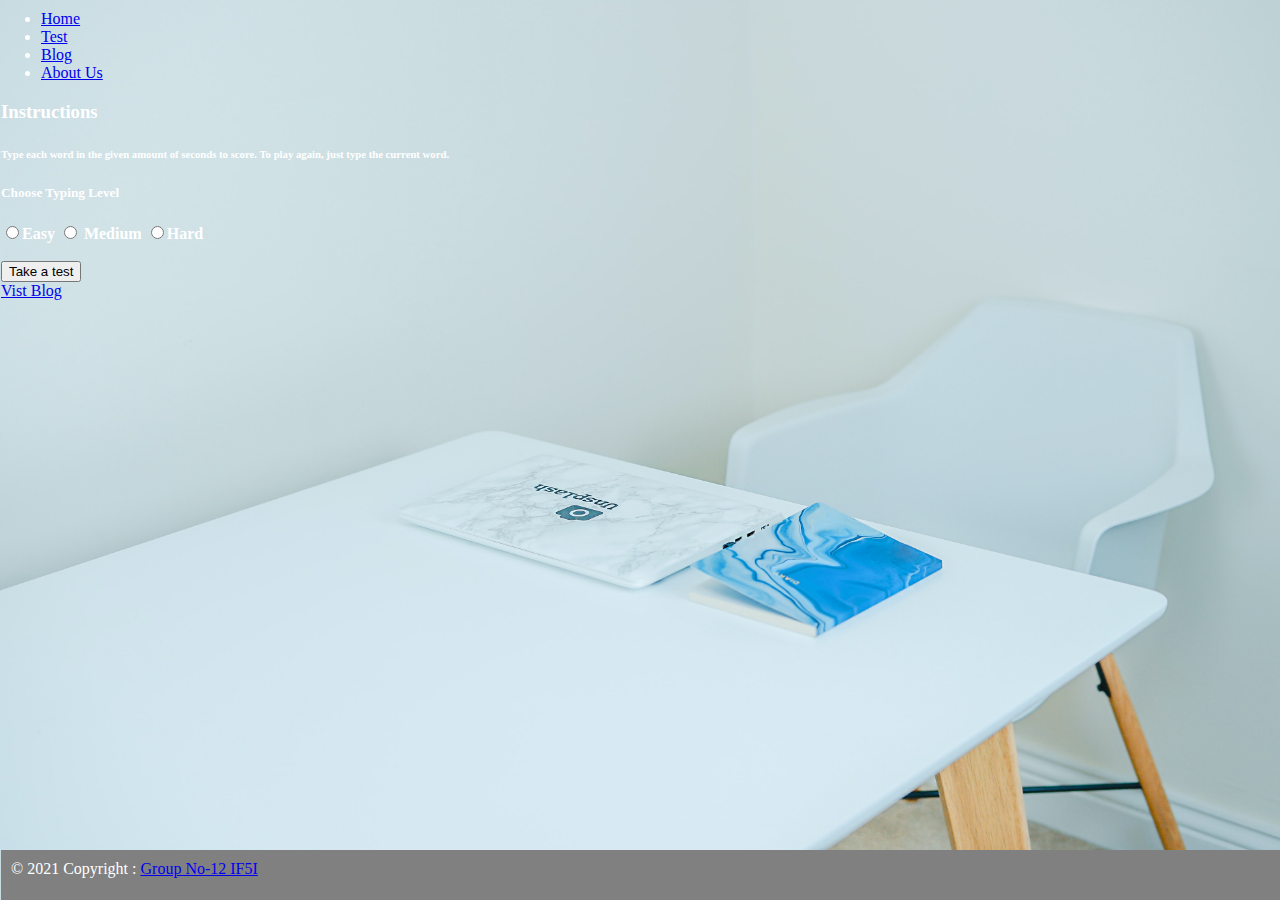
<file: index.html>
<!DOCTYPE html>
<html lang="en">

<head>
    <meta charset="UTF-8">
    <meta http-equiv="X-UA-Compatible" content="IE=edge">
    <meta name="viewport" content="width=device-width, initial-scale=1.0">
    <title>Document</title>
    <link rel="stylesheet" href="https://stackpath.bootstrapcdn.com/bootstrap/4.1.3/css/bootstrap.min.css"
        integrity="sha384-MCw98/SFnGE8fJT3GXwEOngsV7Zt27NXFoaoApmYm81iuXoPkFOJwJ8ERdknLPMO" crossorigin="anonymous">

    <style>
        body {

            color: white;
            margin: -24px;
            margin-left: 1px;
            padding: 0px;
            background: url('blue1.jpg');
            background-size: 100%;
            overflow: hidden;
        }

        .left {
            display: inline-block;
            /* border: 2px solid red; */
            position: absolute;
            left: 60px;
            top: 20px;
        }

        img {
            width: 1px;
            /* filter: invert(100%); */
        }

        #footer {
            position: fixed;
            padding: 10px 10px 0px 10px;
            bottom: 0;
            width: 100%;
            height: 40px;
            background: grey;
        }
    </style>
</head>

<body class="bg-dark text-white ">
    <img src="bg7.jpg" alt="">
    <header class="bg-primary text-center p-3 mb-5">
        <nav class="navbar navbar-dark">
            <ul class="nav nav-pills font-weight-bold">
                <li class="nav-item">
                    <a class="nav-link active bg-dark text-white " href="index.html">Home</a>
                </li>
                <li class="nav-item text-white">
                    <a class="nav-link text-white" href="test.html">Test</a>
                </li>
                <li class="nav-item">
                    <a class="nav-link text-white" href="blog.html">Blog</a>
                </li>
                <li class="nav-item">
                    <a class="nav-link text-white " href="aboutus.html">About Us</a>
                </li>
            </ul>
        </nav>
    </header>

    <div class="card text-center col-md-6 mx-auto">
        <div class="card-header text-dark">
            <h3> Instructions</h3>
        </div>
        <div class="card-header text-dark text-center ">
            <h6>Type each word in the given amount of seconds to score. To play again, just type the current word.</h6>
        </div>
        <div class="card-body text-dark">
            <!-- <img src="bg1.jpg" class="img-fluid" alt="Responsive image"> -->
            <form action="test.html" class="container text-center">
                <div class="col-md-6 mx-auto">
                    <h5 class="card-title ">Choose Typing Level </h5>

                    <input style="cursor: pointer;" type="radio" name="choice" value="easy" onclick="level(this.value)"
                        required><b>Easy</b>
                    <input style="cursor: pointer;" type="radio" name="choice" value="medium"
                        onclick="level(this.value)"><b> Medium</b>
                    <input style="cursor: pointer;" type="radio" name="choice" value="hard"
                        onclick="level(this.value)"><b>Hard</b>
                </div>
                <br>
                <input type="submit" value="Take a test" class="btn btn-outline-dark ">
                <!-- btn btn-primary bg-dark -->

            </form>
            <!-- <p class="card-text ">With supporting text below as a natural lead-in to additional content.</p>
                        <a href="#" class="btn btn-primary">Go somewhere</a> -->
        </div>
        <div class="card-footer text-muted">
            <a class="btn btn-light " href="blog.html">Vist Blog</a>
        </div>
    </div>

    <footer class="py-3 bg-dark" id="footer">
        <div class="container footer-copyright text-center  py-0 text-white">© 2021 Copyright :
            <a class="dark-grey-text text-white" href="aboutus.html"> Group No-12 IF5I</a>
        </div>
    </footer>

</body>
<script src="js/main.js"></script>

</html>
</file>
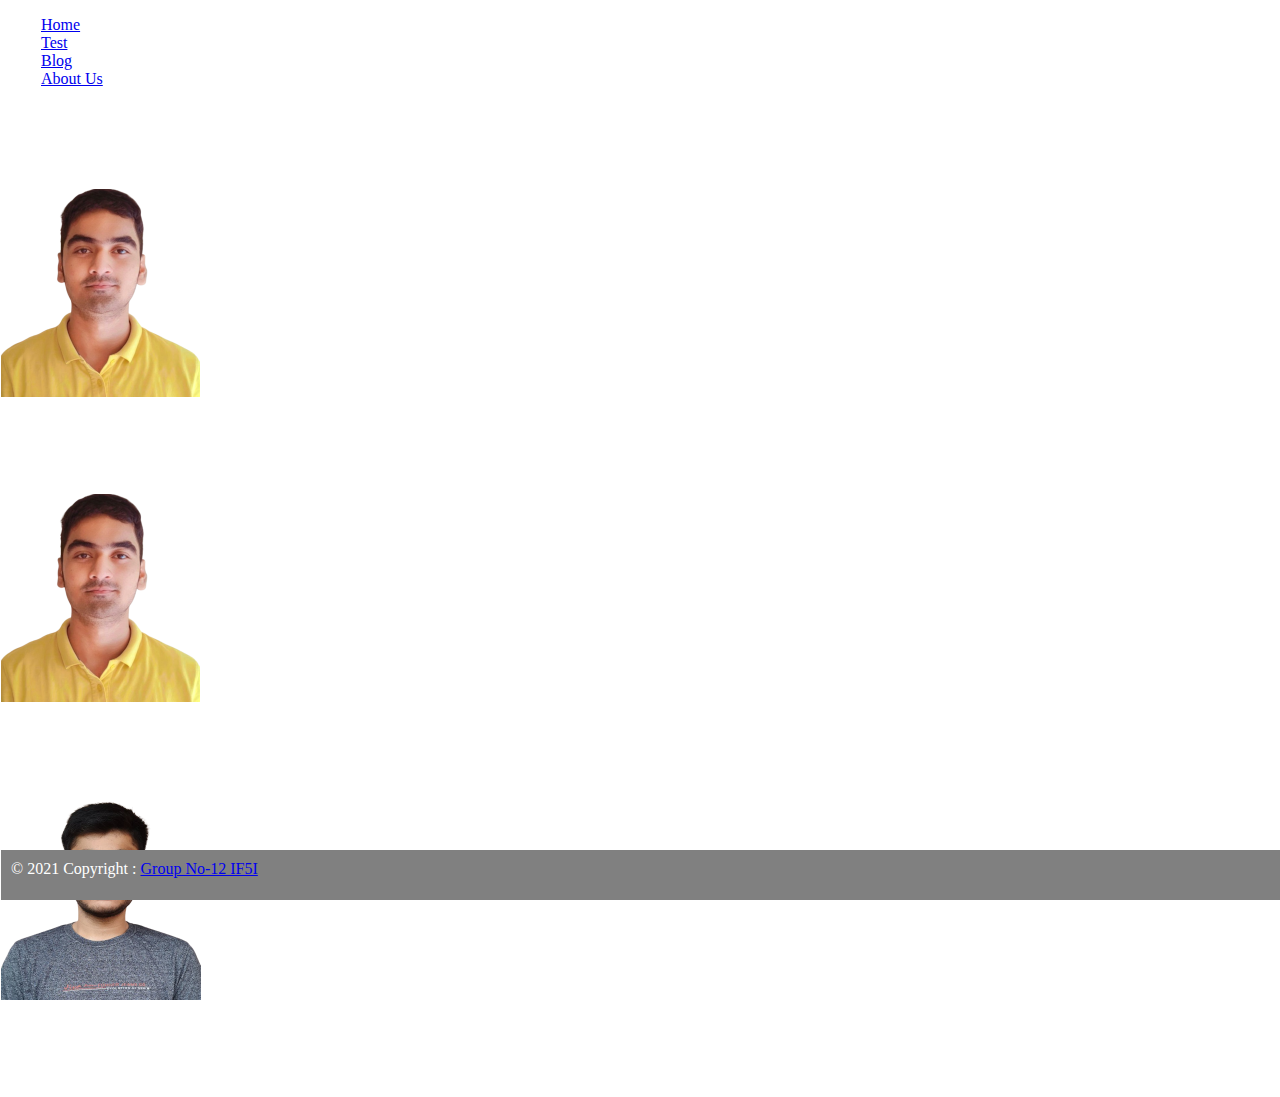
<file: aboutus.html>
<!DOCTYPE html>
<html lang="en">

<head>
  <meta charset="UTF-8">
  <meta http-equiv="X-UA-Compatible" content="IE=edge">
  <meta name="viewport" content="width=device-width, initial-scale=1.0">
  <title>About us</title>
  <link rel="stylesheet" href="https://stackpath.bootstrapcdn.com/bootstrap/4.1.3/css/bootstrap.min.css"
    integrity="sha384-MCw98/SFnGE8fJT3GXwEOngsV7Zt27NXFoaoApmYm81iuXoPkFOJwJ8ERdknLPMO" crossorigin="anonymous">
  <!-- <link rel="stylesheet" href="style.css"> -->
  <style>
    body {

      color: white;
      margin-left: 1px;
      padding: 0px;
      background-size: 100%;
    }

    #footer {
      position: fixed;
      padding: 10px 10px 0px 10px;
      bottom: 0;
      width: 100%;
      height: 40px;
      background: grey;
    }

    /*  */
  </style>
  <style></style>
</head>

<body class=" text-white ">

  <header class="bg-secondary text-center p-3 mb-5">
    <nav class="navbar navbar-dark">
      <ul class="nav nav-pills font-weight-bold">
        <li class="nav-item">
          <a class="nav-link text-white " href="index.html">Home</a>
        </li>
        <li class="nav-item text-white">
          <a class="nav-link text-white" href="test.html">Test</a>
        </li>
        <li class="nav-item">
          <a class="nav-link text-white" href="blog.html">Blog</a>
        </li>
        <li class="nav-item">
          <a class="nav-link active bg-dark text-white " href="aboutus.html">About Us</a>
        </li>
      </ul>
    </nav>
  </header>


  <p class="lead text-dark text-center font-weight-bold">This Micro Project is made by Group No-12 IF5I of GPJ

  </p>


  <div class="container text-dark">
    <!-- template -->
    <div class="row">
      <div class="col-lg-12">
        <h2 class="my-4">
          <center>Our Team</center>
        </h2>
      </div>
      <div class="col-lg-4 col-sm-6 text-center mb-4">
        <img class="rounded-circle img-fluid d-block mx-auto" src="Ayush.png" alt="">
        <h3>Ayush Bhavsar</h3>
        <p>Roll no. 26</p>
      </div>
      <div class="col-lg-4 col-sm-6 text-center mb-4">
        <img class="rounded-circle img-fluid d-block mx-auto" src="Ayush.png" alt="">
        <h3>Nikhil Gujar</h3>
        <p>Roll no. 31</p>
      </div>
      <div class="col-lg-4 col-sm-6 text-center mb-4">
        <img class="rounded-circle img-fluid d-block mx-auto" src="Aryan.png" alt="">
        <h3>Aryan Patil</h3>
        <p>Roll no. 61</p>
      </div>

    </div>
  </div>
  </div>

  <footer class="py-3 bg-dark" id="footer">
    <div class="container footer-copyright text-center  py-0 text-white">© 2021 Copyright :
      <a class="dark-grey-text text-white" href="aboutus.html"> Group No-12 IF5I</a>
    </div>
  </footer>

</body>

</html>
</file>
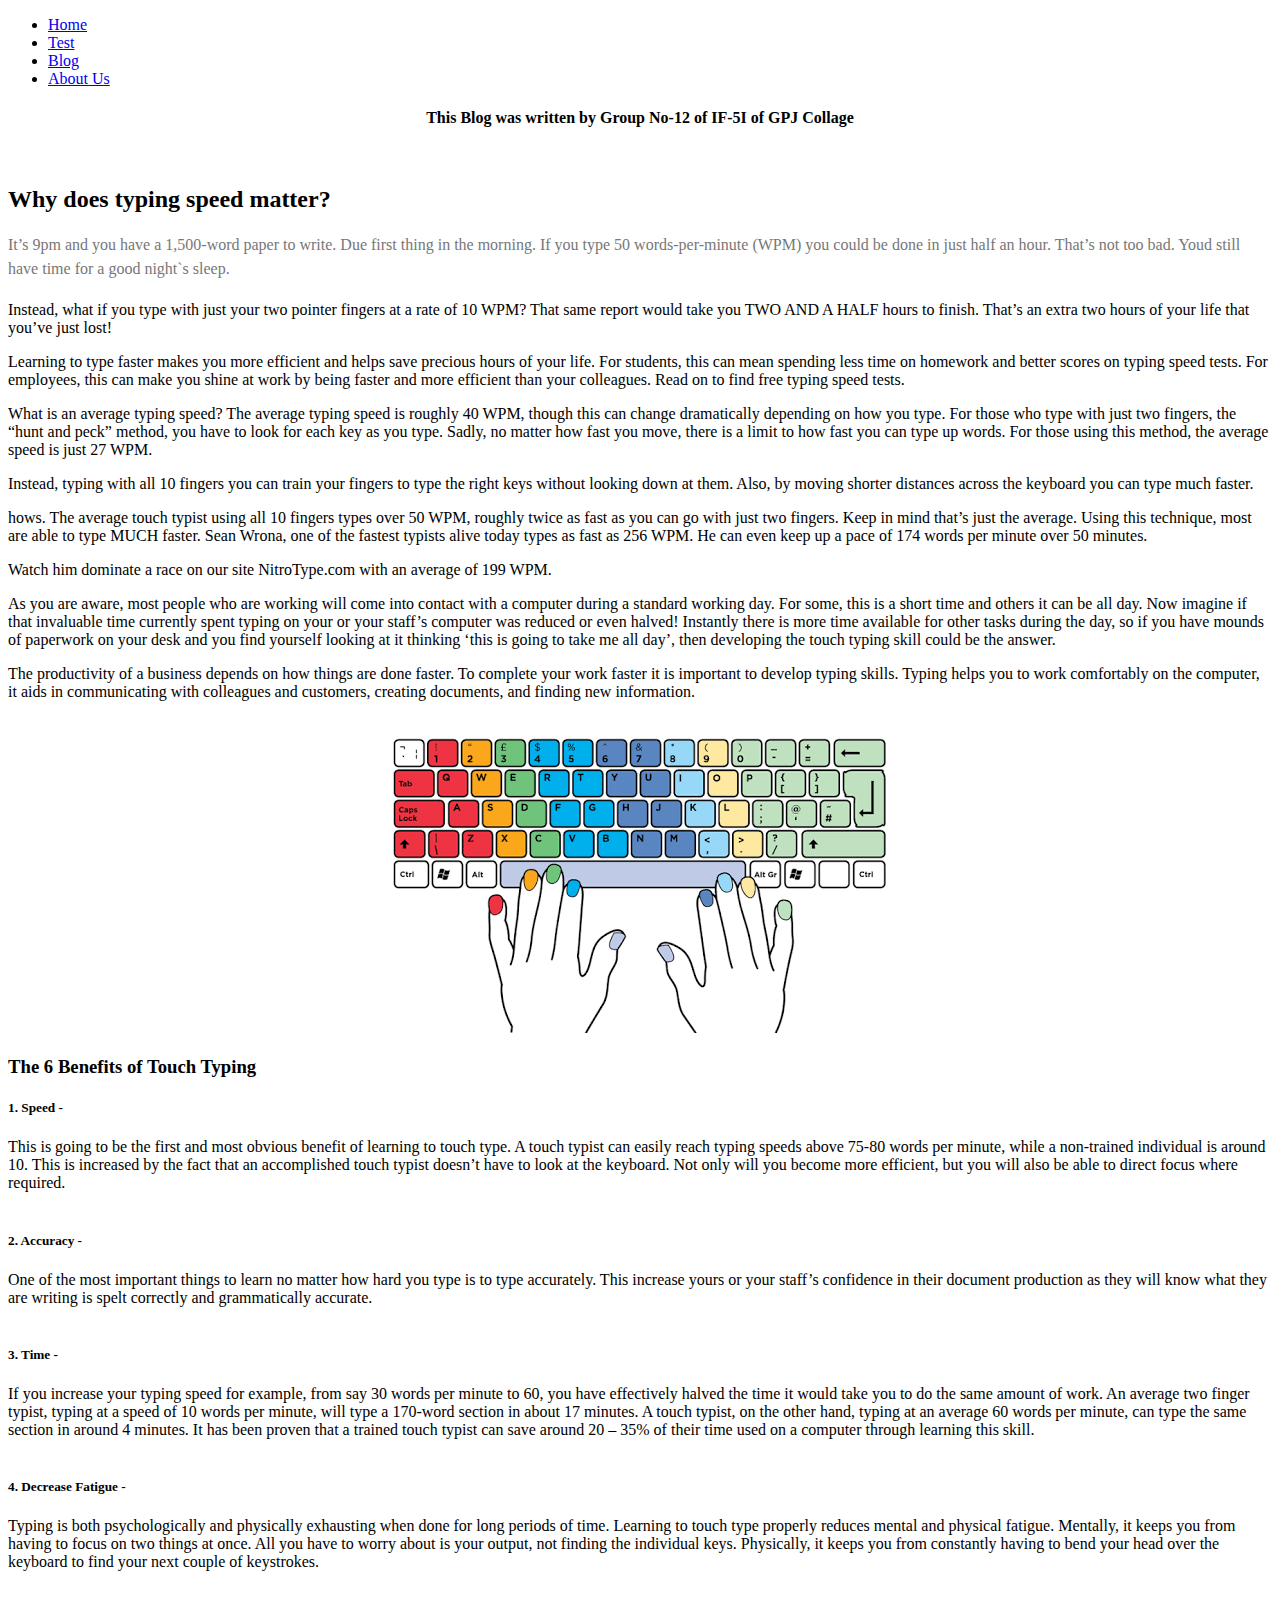
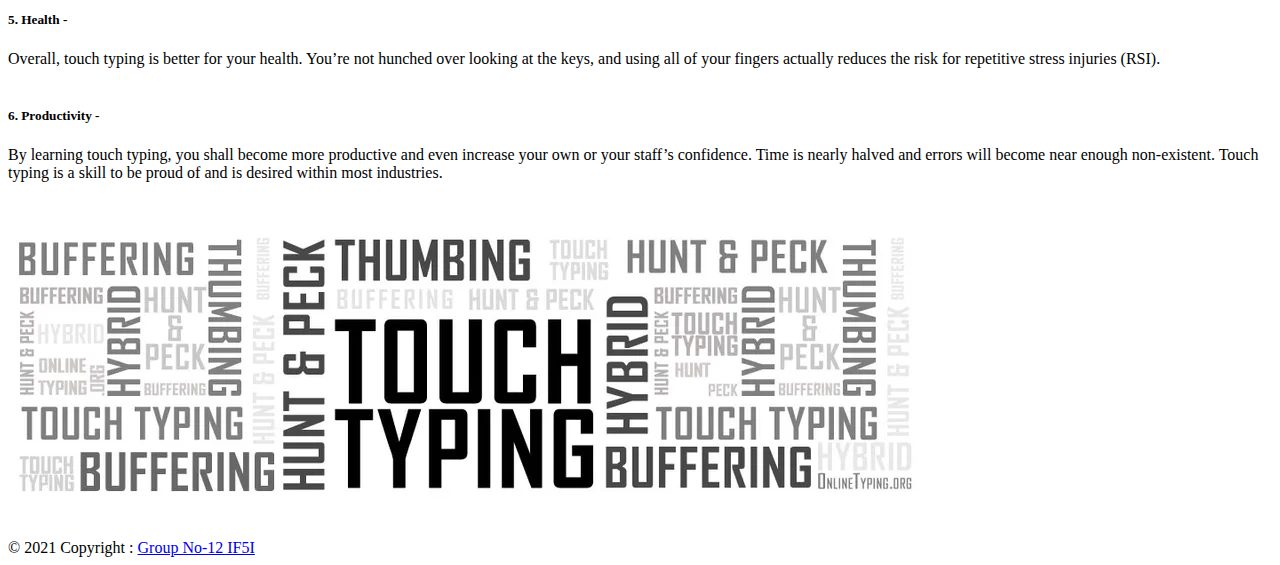
<file: blog.html>
<!DOCTYPE html>
<html lang="en">

<head>
  <meta charset="UTF-8">
  <meta http-equiv="X-UA-Compatible" content="IE=edge">
  <meta name="viewport" content="width=device-width, initial-scale=1.0">
  <title>Blog</title>
  <link rel="stylesheet" href="https://stackpath.bootstrapcdn.com/bootstrap/4.1.3/css/bootstrap.min.css"
    integrity="sha384-MCw98/SFnGE8fJT3GXwEOngsV7Zt27NXFoaoApmYm81iuXoPkFOJwJ8ERdknLPMO" crossorigin="anonymous">
  <!-- src:url('fonts/MuseoSansRounded-500.eot');
  src:url('fonts/MuseoSansRounded-500.eot?#iefix') format('embedded-opentype'),
  url('fonts/MuseoSansRounded-500.woff2') format('woff2'),
  url('fonts/MuseoSansRounded-500.woff') format('woff'),
  url('fonts/MuseoSansRounded-500.ttf') format('truetype'),
  url('fonts/MuseoSansRounded-500.svg#MuseoSansRounded-500') format('svg'); -->
  <style>
    /* body{
    
    color: white;
    margin: -24px;
    margin-left: 1px;
    padding: 0px;
    background: url('red3.png') ;
    background-size: 100%;
}

.left {
    display: inline-block;
    position: absolute;
    left: 60px;
    top: 20px;
}

 img {
    width:1px;
} */

    #footer {
      position: fixed;
      bottom: 0;
      width: 100%;
      height: 40px;
      background: grey;
    }
  </style>
</head>

<body>
  <!-- <img src="bg7.jpg" alt="">  -->


  <header class="bg-danger text-center p-3 mb-5">
    <nav class="navbar navbar-dark">
      <ul class="nav nav-pills font-weight-bold">
        <li class="nav-item">
          <a class="nav-link  text-white" href="index.html">Home</a>
        </li>
        <li class="nav-item text-white">
          <a class="nav-link  text-white" href="test.html">Test</a>
        </li>
        <li class="nav-item">
          <a class="nav-link  text-white active bg-dark" href="blog.html">Blog</a>
        </li>
        <li class="nav-item">
          <a class="nav-link  text-white" href="aboutus.html">About Us</a>
        </li>
      </ul>
    </nav>
  </header>


  <div class="container text-justify">
    <div class="row">
      <div class="col-md-10 mx-auto ">
        <p class="lead">
          <p>
            <center>
              <h4><b>This Blog was written by Group No-12 of IF-5I of GPJ Collage </b></h4>
            </center>
          </p><br>
          <p>
            <b>
              <h2>Why does typing speed matter?</h2>
            </b>
          </p>
          <p style="  color: #777;
          font-weight: 300;
          margin-bottom: 20px;
          line-height: 1.5;">
            It’s 9pm and you have a 1,500-word paper to write. Due first thing in the morning. If you type 50
            words-per-minute (WPM) you could be done in just half an hour. That’s not too bad. Youd still have time for
            a good night`s sleep.
          </p>
          <p>
            Instead, what if you type with just your two pointer fingers at a rate of 10 WPM? That same report would
            take you TWO AND A HALF hours to finish. That’s an extra two hours of your life that you’ve just lost!
          </p>
          <p>
            Learning to type faster makes you more efficient and helps save precious hours of your life. For students,
            this can mean spending less time on homework and better scores on typing speed tests. For employees, this
            can make you shine at work by being faster and more efficient than your colleagues. Read on to find free
            typing speed tests.
          </p>
          <p>
            What is an average typing speed?
            The average typing speed is roughly 40 WPM, though this can change dramatically depending on how you type.
            For those who type with just two fingers, the “hunt and peck” method, you have to look for each key as you
            type. Sadly, no matter how fast you move, there is a limit to how fast you can type up words. For those
            using this method, the average speed is just 27 WPM.
          </p>
          <p>
            Instead, typing with all 10 fingers you can train your fingers to type the right keys without looking down
            at them. Also, by moving shorter distances across the keyboard you can type much faster.
          </p>
          <p>hows. The average touch typist using all 10 fingers types over 50 WPM, roughly twice as fast as you can go
            with just two fingers. Keep in mind that’s just the average. Using this technique, most are able to type
            MUCH faster. Sean Wrona, one of the fastest typists alive today types as fast as 256 WPM. He can even keep
            up a pace of 174 words per minute over 50 minutes.
          </p>
          <p>
            Watch him dominate a race on our site NitroType.com with an average of 199 WPM.

          </p>
          <p>
            As you are aware, most people who are working will come into contact with a computer during a standard
            working day. For some, this is a short time and others it can be all day. Now imagine if that invaluable
            time currently spent typing on your or your staff’s computer was reduced or even halved! Instantly there is
            more time available for other tasks during the day, so if you have mounds of paperwork on your desk and you
            find yourself looking at it thinking ‘this is going to take me all day’, then developing the touch typing
            skill could be the answer.
          </p>
          <p>

            The productivity of a business depends on how things are done faster. To complete your work faster it is
            important to develop typing skills. Typing helps you to work comfortably on the computer, it aids in
            communicating with colleagues and customers, creating documents, and finding new information.

          </p>
          <br>
          <center><img src="keyboard.png" class="img-fluid" alt="Responsive image"></center>

          <p>
            <h3>The 6 Benefits of Touch Typing </h3>
          </p>
          <p>
            <h5>1. Speed -</h5> This is going to be the first and most obvious benefit of learning to touch type. A
            touch typist can easily reach typing speeds above 75-80 words per minute, while a non-trained individual is
            around 10. This is increased by the fact that an accomplished touch typist doesn’t have to look at the
            keyboard. Not only will you become more efficient, but you will also be able to direct focus where required.
            <br><br>
            <h5>2. Accuracy -</h5> One of the most important things to learn no matter how hard you type is to type
            accurately. This increase yours or your staff’s confidence in their document production as they will know
            what they are writing is spelt correctly and grammatically accurate. <br><br>
            <h5>3. Time - </h5> If you increase your typing speed for example, from say 30 words per minute to 60, you
            have effectively halved the time it would take you to do the same amount of work. An average two finger
            typist, typing at a speed of 10 words per minute, will type a 170-word section in about 17 minutes. A touch
            typist, on the other hand, typing at an average 60 words per minute, can type the same section in around 4
            minutes. It has been proven that a trained touch typist can save around 20 – 35% of their time used on a
            computer through learning this skill. <br><br>
            <h5>4. Decrease Fatigue -</h5>Typing is both psychologically and physically exhausting when done for long
            periods of time. Learning to touch type properly reduces mental and physical fatigue. Mentally, it keeps you
            from having to focus on two things at once. All you have to worry about is your output, not finding the
            individual keys. Physically, it keeps you from constantly having to bend your head over the keyboard to find
            your next couple of keystrokes. <br><br>
            <h5>5. Health -</h5> Overall, touch typing is better for your health. You’re not hunched over looking at the
            keys, and using all of your fingers actually reduces the risk for repetitive stress injuries (RSI). <br><br>
            <h5> 6. Productivity -</h5> By learning touch typing, you shall become more productive and even increase
            your own or your staff’s confidence. Time is nearly halved and errors will become near enough non-existent.
            Touch typing is a skill to be proud of and is desired within most industries. <br><br>

          </p>
          <img src="blogtyping.webp" class="img-fluid" alt="Responsive image">


        </p>
      </div>
    </div>
  </div>
  <footer class="py-2 bg-dark">
    <div class="container footer-copyright text-center  py-0 text-white">© 2021 Copyright :
      <a class="dark-grey-text text-white" href="aboutus.html"> Group No-12 IF5I</a>
    </div>
  </footer>

</body>

</html>
</file>
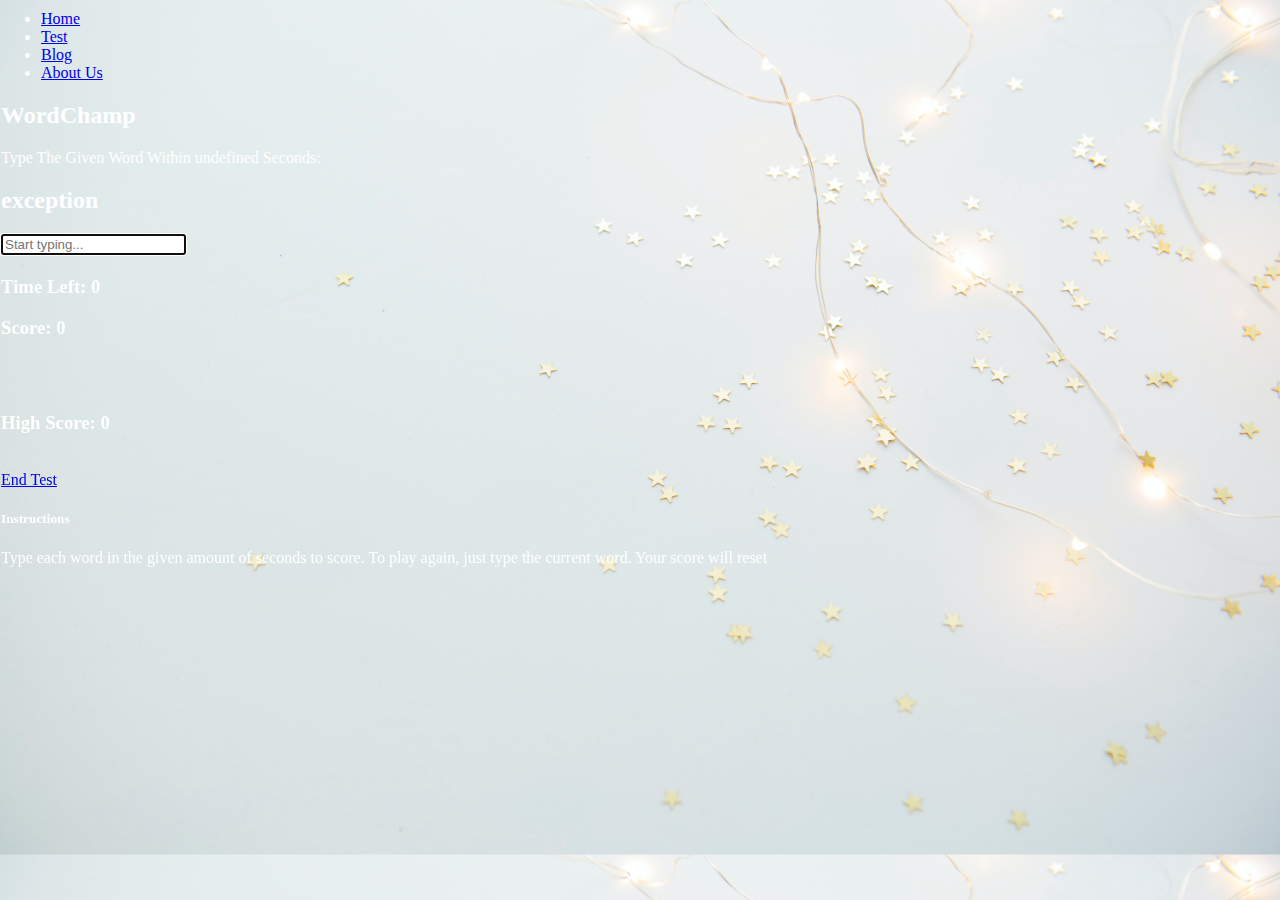
<file: index2.html>
<!DOCTYPE html>
<html lang="en">

<head>
  <meta charset="UTF-8">
  <meta name="viewport" content="width=device-width, initial-scale=1.0">
  <meta http-equiv="X-UA-Compatible" content="ie=edge">
  <title>WordChamp</title>
  <link rel="stylesheet" href="https://stackpath.bootstrapcdn.com/bootstrap/4.1.3/css/bootstrap.min.css"
    integrity="sha384-MCw98/SFnGE8fJT3GXwEOngsV7Zt27NXFoaoApmYm81iuXoPkFOJwJ8ERdknLPMO" crossorigin="anonymous">
    <!-- <link rel="stylesheet" href="style.css"> -->
    <style>
      body{
  
  color: white;
  margin: -24px;
  margin-left: 1px;
  padding: 0px;
  background: url('bg6.jpg') ;
  background-size: 100%;
}
.left {
  display: inline-block;
  /* border: 2px solid red; */
  position: absolute;
  left: 60px;
  top: 20px;
}

img {
  width:1px;
  /* filter: invert(100%); */
}
  </style>
  </head>

<body class=" text-dark ">
  <img src="bg7.jpg" alt=""> 
  <header class="bg-warning text-center p-3 mb-5">
    <nav class="navbar navbar-dark">
      <ul class="nav nav-pills font-weight-bold ">
        <li class="nav-item">
          <a class="nav-link  text-white" href="index.html">Home</a>
        </li>
        <li class="nav-item text-white">
          <a class="nav-link active bg-dark text-white" href="index2.html">Test</a>
        </li>
        <li class="nav-item">
          <a class="nav-link  text-white" href="blog.html">Blog</a>
        </li>
        <li class="nav-item">
          <a class="nav-link  text-white" href="aboutus.html">About Us</a>
        </li>
      </ul>
        <h2>WordChamp</h2>
    </nav>
  </header>
  <div class="container text-center">

    <!-- Word & Input -->
    <div class="row">
      <div class="col-md-6 mx-auto">
        <p class="lead">Type The Given Word Within
          <span class="text-success" id="seconds">5</span> Seconds:
        </p>
        <h2 class="display-2 mb-5" id="current-word">hello</h2>
        <input type="text" class="form-control form-control-lg" placeholder="Start typing..." id="word-input" autofocus>
        <h4 class="mt-3" id="message"></h4>

        <!-- Time & Score Columns -->
        <div class="row mt-5">
          <div class="col-md-6">
            <h3>Time Left:
              <span id="time">0</span>
            </h3>
          </div>
          <div class="col-md-6">
            <h3>Score:
              <span id="score">0</span>
            </h3>
          </div>
          <br><br>
          <div class="col">
            <h3>High Score:
              <span id="highscore">0</span>
            </h3>
          </div>
        </div><br>
        <a class="btn btn-outline-warning text-dark font-weight-bold " href="index.html">End Test</a>
        <!-- Instructions -->
        <div class="row mt-5">
          <div class="col-md-12">
            <div class="card card-body bg-secondary text-white">
              <h5>Instructions</h5>
              <p>Type each word in the given amount of seconds to score. To play again, just type the current word. Your
                score
                will reset</p>
            </div>
          </div>
        </div>
      </div>
    </div>
  </div>

  <script src="js/main2.js"></script>


  
</body>

</html>
</file>
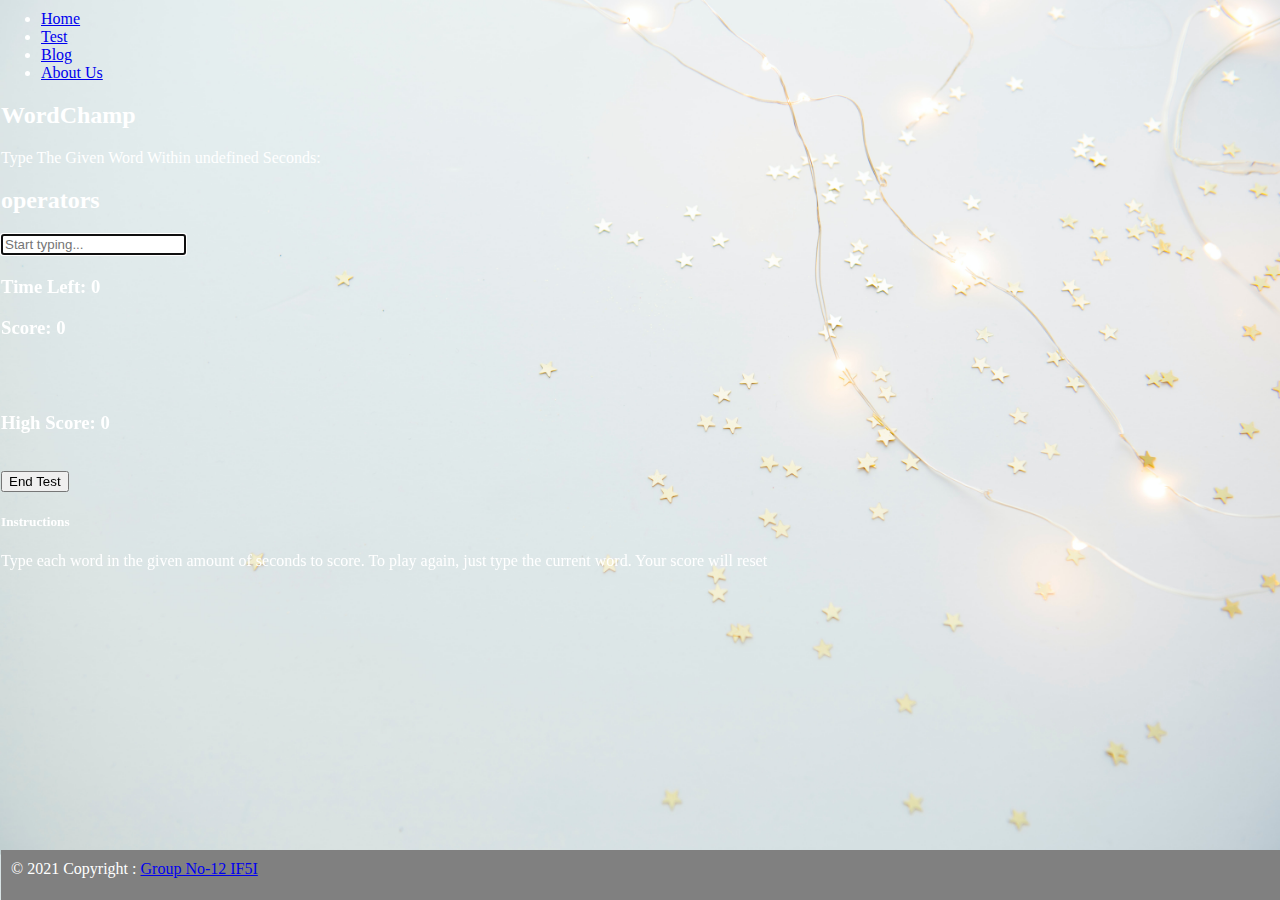
<file: test.html>
<!DOCTYPE html>
<html lang="en">

<head>
  <meta charset="UTF-8">
  <meta name="viewport" content="width=device-width, initial-scale=1.0">
  <meta http-equiv="X-UA-Compatible" content="ie=edge">
  <title>WordChamp</title>
  <link rel="stylesheet" href="https://stackpath.bootstrapcdn.com/bootstrap/4.1.3/css/bootstrap.min.css"
    integrity="sha384-MCw98/SFnGE8fJT3GXwEOngsV7Zt27NXFoaoApmYm81iuXoPkFOJwJ8ERdknLPMO" crossorigin="anonymous">

  <style>
    body {

      color: white;
      margin: -24px;
      margin-left: 1px;
      padding: 0px;
      background: url('bg6.jpg');
      background-size: 100%;
      overflow: hidden;

    }

    .left {
      display: inline-block;
      /* border: 2px solid red; */
      position: absolute;
      left: 60px;
      top: 20px;
    }

    img {
      width: 1px;
      /* filter: invert(100%); */
    }

    #footer {
      position: fixed;
      padding: 10px 10px 0px 10px;
      bottom: 0;
      width: 100%;
      height: 40px;
      background: grey;
    }
  </style>
</head>

<body class=" text-dark ">
  <img src="bg7.jpg" alt="">
  <header class="bg-warning text-center p-3 mb-5">
    <nav class="navbar navbar-dark">
      <ul class="nav nav-pills font-weight-bold ">
        <li class="nav-item">
          <a class="nav-link  text-white" href="index.html">Home</a>
        </li>
        <li class="nav-item text-white">
          <a class="nav-link active bg-dark text-white" href="test.html">Test</a>
        </li>
        <li class="nav-item">
          <a class="nav-link  text-white" href="blog.html">Blog</a>
        </li>
        <li class="nav-item">
          <a class="nav-link  text-white" href="aboutus.html">About Us</a>
        </li>
      </ul>
      <h2>WordChamp</h2>
    </nav>
  </header>
  <div class="container text-center">

    <!-- Word & Input -->
    <div class="row">
      <div class="col-md-6 mx-auto">
        <p class="lead">Type The Given Word Within
          <span class="text-success" id="seconds">5</span> Seconds:
        </p>
        <h2 class="display-2 mb-5" id="current-word">hello</h2>
        <input type="text" class="form-control form-control-lg" placeholder="Start typing..." id="word-input" autofocus>
        <h4 class="mt-3" id="message"></h4>

        <!-- Time & Score Columns -->
        <div class="row mt-5">
          <div class="col-md-6">
            <h3>Time Left:
              <span id="time">0</span>
            </h3>
          </div>
          <div class="col-md-6">
            <h3>Score:
              <span id="score">0</span>
            </h3>
          </div>
          <br><br>
          <div class="col">
            <h3>High Score:
              <span id="highscore">0</span>
            </h3>
          </div>
        </div><br>
        <button class="btn btn-outline-warning text-dark font-weight-bold "  onclick="endtest()">
          End Test
        </button>
        <!-- Instructions -->
        <div class="row mt-5">
          <div class="col-md-12">
            <div class="card card-body bg-secondary text-white">
              <h5>Instructions</h5>
              <p>Type each word in the given amount of seconds to score. To play again, just type the current word. Your
                score
                will reset</p>
            </div>
          </div>
        </div>
      </div>
    </div>
  </div>

  <footer class="py-3 bg-dark" id="footer">
    <div class="container footer-copyright text-center  py-0 text-white">© 2021 Copyright :
      <a class="dark-grey-text text-white" href="aboutus.html"> Group No-12 IF5I</a>
    </div>
  </footer>

  <script src="js/main2.js"></script>



</body>

</html>
</file>
<file: style.css>
body{
    
    color: white;
    margin: -24px;
    margin-left: 1px;
    padding: 0px;
    background: url('bg6.jpg') ;
    background-size: 100%;
}
.left {
    display: inline-block;
    /* border: 2px solid red; */
    position: absolute;
    left: 60px;
    top: 20px;
}

 img {
    width:1px;
    /* filter: invert(100%); */
}
</file>
